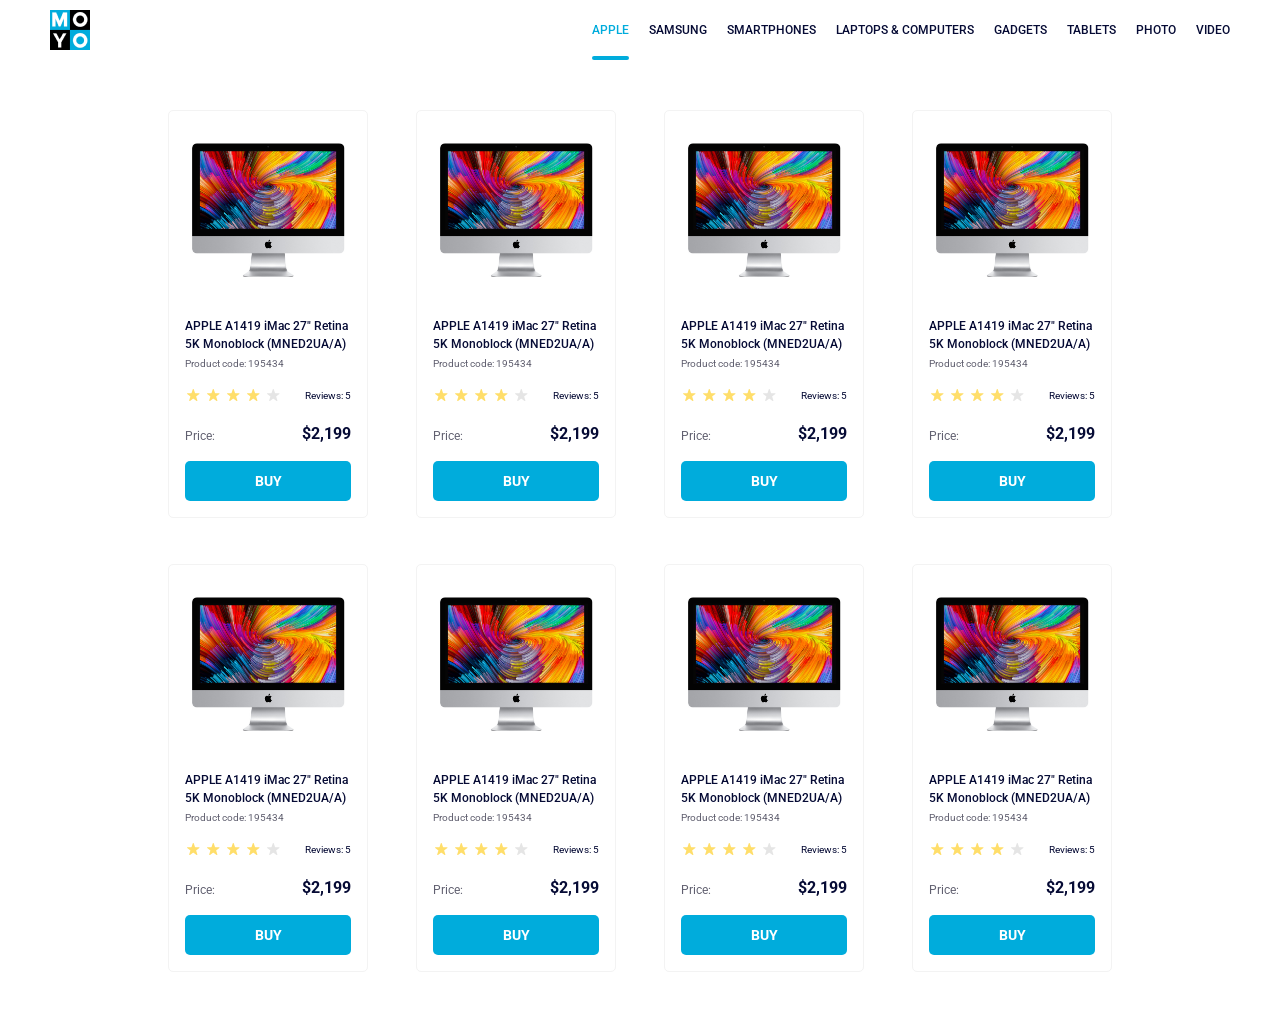
<file: index.html>
<!doctype html><html lang="en"><head><meta charset="utf-8"><meta name="viewport" content="width=device-width, initial-scale=1.0"><title>Catalog</title><link rel="preconnect" href="https://fonts.gstatic.com"><link href="https://fonts.googleapis.com/css2?family=Roboto:wght@400;500;700&display=swap" rel="stylesheet"><link rel="stylesheet" href="index.d8e5ff35.css"></head><body> <header class="header"> <a href="#image" class="header__image"> <img src="logo.eddae0ff.png" class="header__logo" alt="MOYO-logo"> </a> <nav class="nav"> <ul class="nav__list"> <li class="nav__item"> <a class="is-active nav__link" href="#apple"> Apple </a> </li> <li class="nav__item"> <a class="nav__link" href="#samsung"> Samsung </a> </li> <li class="nav__item"> <a class="nav__link" href="#smartphones"> Smartphones </a> </li> <li class="nav__item"> <a class="nav__link" href="#laptops&computers" data-qa="nav-hover"> Laptops & Computers </a> </li> <li class="nav__item"> <a class="nav__link" href="#gadgets"> Gadgets </a> </li> <li class="nav__item"> <a class="nav__link" href="#tablets"> Tablets </a> </li> <li class="nav__item"> <a class="nav__link" href="#photo"> Photo </a> </li> <li class="nav__item"> <a class="nav__link" href="#video"> Video </a> </li> </ul> </nav> </header> <main class="container"> <section class="card" data-qa="card"> <div class="card__image"> <img src="imac.202c52ff.jpeg" class="card__image" alt="iMac"> </div> <p class="card__title"> APPLE A1419 iMac 27" Retina 5K Monoblock (MNED2UA/A) </p> <p class="card__code">Product code: 195434</p> <div class="card__rate"> <section class="stars stars--4"> <div class="stars__star"></div> <div class="stars__star"></div> <div class="stars__star"></div> <div class="stars__star"></div> <div class="stars__star"></div> </section> <section class="card__reviews">Reviews: 5</section> </div> <div class="card__price"> <p class="card__price-price">Price:</p> <p class="card__price-value">$2,199</p> </div> <a href="#" class="card__button" data-qa="card-hover"> Buy </a> </section> <section class="card"> <div class="card__image"> <img src="imac.202c52ff.jpeg" class="card__image" alt="iMac"> </div> <p class="card__title"> APPLE A1419 iMac 27" Retina 5K Monoblock (MNED2UA/A) </p> <p class="card__code">Product code: 195434</p> <div class="card__rate"> <section class="stars stars--4"> <div class="stars__star"></div> <div class="stars__star"></div> <div class="stars__star"></div> <div class="stars__star"></div> <div class="stars__star"></div> </section> <section class="card__reviews">Reviews: 5</section> </div> <div class="card__price"> <p class="card__price-price">Price:</p> <p class="card__price-value">$2,199</p> </div> <a href="#" class="card__button"> Buy </a> </section> <section class="card"> <div class="card__image"> <img src="imac.202c52ff.jpeg" class="card__image" alt="iMac"> </div> <p class="card__title"> APPLE A1419 iMac 27" Retina 5K Monoblock (MNED2UA/A) </p> <p class="card__code">Product code: 195434</p> <div class="card__rate"> <section class="stars stars--4"> <div class="stars__star"></div> <div class="stars__star"></div> <div class="stars__star"></div> <div class="stars__star"></div> <div class="stars__star"></div> </section> <section class="card__reviews">Reviews: 5</section> </div> <div class="card__price"> <p class="card__price-price">Price:</p> <p class="card__price-value">$2,199</p> </div> <a href="#" class="card__button"> Buy </a> </section> <section class="card"> <div class="card__image"> <img src="imac.202c52ff.jpeg" class="card__image" alt="iMac"> </div> <p class="card__title"> APPLE A1419 iMac 27" Retina 5K Monoblock (MNED2UA/A) </p> <p class="card__code">Product code: 195434</p> <div class="card__rate"> <section class="stars stars--4"> <div class="stars__star"></div> <div class="stars__star"></div> <div class="stars__star"></div> <div class="stars__star"></div> <div class="stars__star"></div> </section> <section class="card__reviews">Reviews: 5</section> </div> <div class="card__price"> <p class="card__price-price">Price:</p> <p class="card__price-value">$2,199</p> </div> <a href="#" class="card__button"> Buy </a> </section> <section class="card"> <div class="card__image"> <img src="imac.202c52ff.jpeg" class="card__image" alt="iMac"> </div> <p class="card__title"> APPLE A1419 iMac 27" Retina 5K Monoblock (MNED2UA/A) </p> <p class="card__code">Product code: 195434</p> <div class="card__rate"> <section class="stars stars--4"> <div class="stars__star"></div> <div class="stars__star"></div> <div class="stars__star"></div> <div class="stars__star"></div> <div class="stars__star"></div> </section> <section class="card__reviews">Reviews: 5</section> </div> <div class="card__price"> <p class="card__price-price">Price:</p> <p class="card__price-value">$2,199</p> </div> <a href="#" class="card__button"> Buy </a> </section> <section class="card"> <div class="card__image"> <img src="imac.202c52ff.jpeg" class="card__image" alt="iMac"> </div> <p class="card__title"> APPLE A1419 iMac 27" Retina 5K Monoblock (MNED2UA/A) </p> <p class="card__code">Product code: 195434</p> <div class="card__rate"> <section class="stars stars--4"> <div class="stars__star"></div> <div class="stars__star"></div> <div class="stars__star"></div> <div class="stars__star"></div> <div class="stars__star"></div> </section> <section class="card__reviews">Reviews: 5</section> </div> <div class="card__price"> <p class="card__price-price">Price:</p> <p class="card__price-value">$2,199</p> </div> <a href="#" class="card__button"> Buy </a> </section> <section class="card"> <div class="card__image"> <img src="imac.202c52ff.jpeg" class="card__image" alt="iMac"> </div> <p class="card__title"> APPLE A1419 iMac 27" Retina 5K Monoblock (MNED2UA/A) </p> <p class="card__code">Product code: 195434</p> <div class="card__rate"> <section class="stars stars--4"> <div class="stars__star"></div> <div class="stars__star"></div> <div class="stars__star"></div> <div class="stars__star"></div> <div class="stars__star"></div> </section> <section class="card__reviews">Reviews: 5</section> </div> <div class="card__price"> <p class="card__price-price">Price:</p> <p class="card__price-value">$2,199</p> </div> <a href="#" class="card__button"> Buy </a> </section> <section class="card"> <div class="card__image"> <img src="imac.202c52ff.jpeg" class="card__image" alt="iMac"> </div> <p class="card__title"> APPLE A1419 iMac 27" Retina 5K Monoblock (MNED2UA/A) </p> <p class="card__code">Product code: 195434</p> <div class="card__rate"> <section class="stars stars--4"> <div class="stars__star"></div> <div class="stars__star"></div> <div class="stars__star"></div> <div class="stars__star"></div> <div class="stars__star"></div> </section> <section class="card__reviews">Reviews: 5</section> </div> <div class="card__price"> <p class="card__price-price">Price:</p> <p class="card__price-value">$2,199</p> </div> <a href="#" class="card__button"> Buy </a> </section> </main> </body></html>
</file>
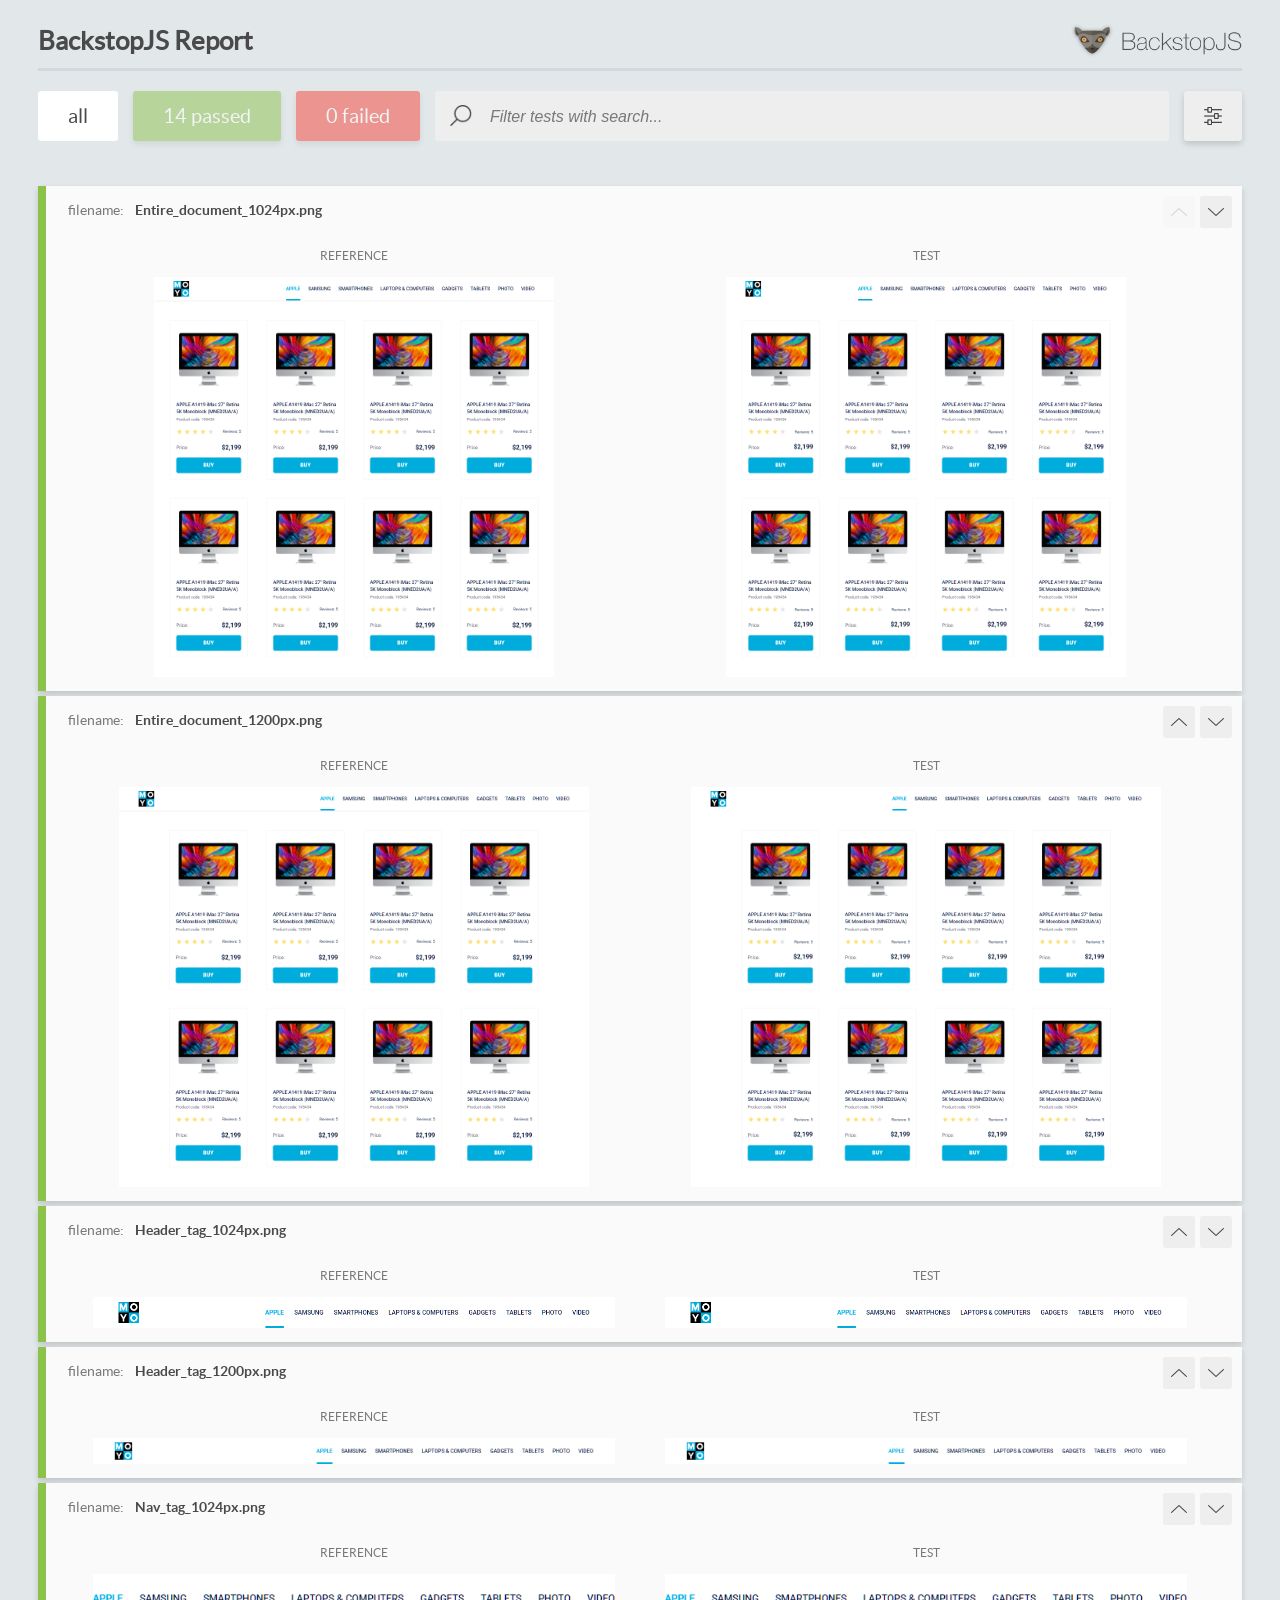
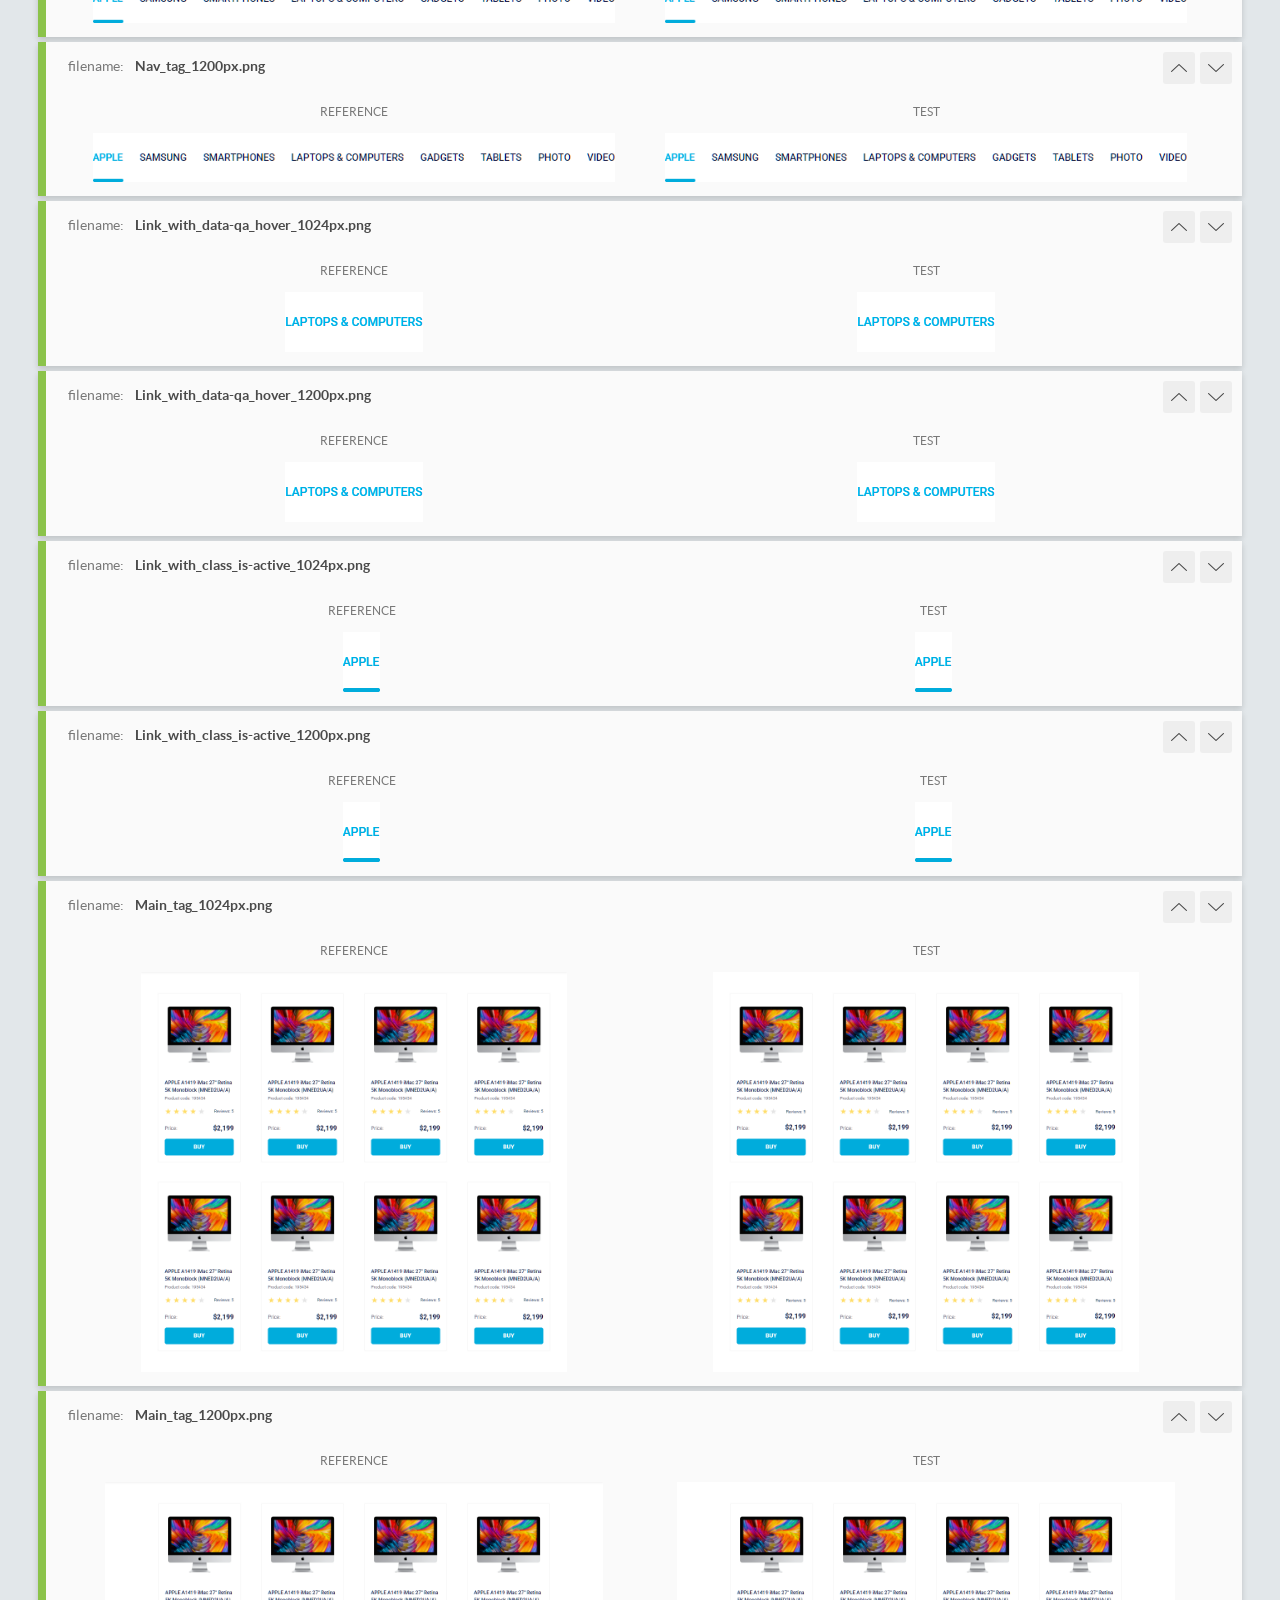
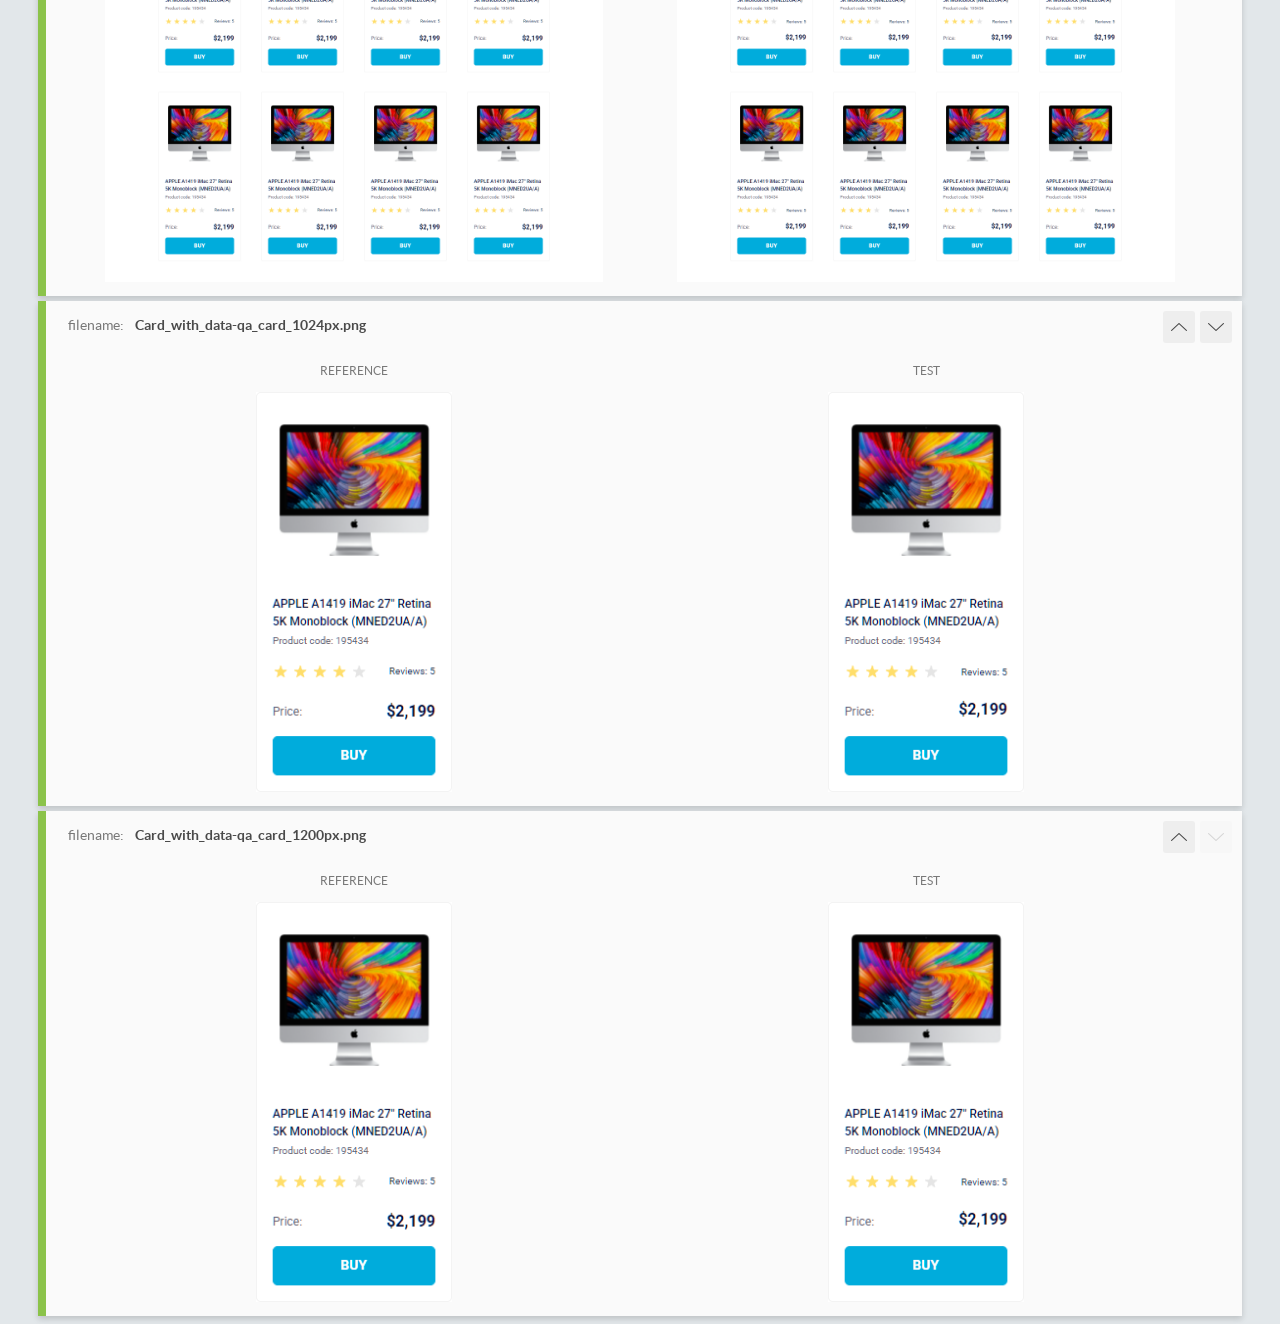
<file: report/html_report/index.html>
<!DOCTYPE html>
<html>
  <head>
    <meta charset="utf-8">
    <!-- Disable Cache -->
    <meta http-equiv="Cache-Control" content="no-cache, no-store, must-revalidate">
    <meta http-equiv="Pragma" content="no-cache">
    <meta http-equiv="Expires" content="0">

    <title>BackstopJS Report</title>

    <style>
      @font-face {
          font-family: 'latoregular';
          src: url('./assets/fonts/lato-regular-webfont.woff2') format('woff2'),
              url('./assets/fonts/lato-regular-webfont.woff') format('woff');
          font-weight: 400;
          font-style: normal;
      }
      @font-face {
          font-family: 'latobold';
          src: url('./assets/fonts/lato-bold-webfont.woff2') format('woff2'),
              url('./assets/fonts/lato-bold-webfont.woff') format('woff');
          font-weight: 700;
          font-style: normal;
      }

      .ReactModal__Body--open {
          overflow: hidden;
      }
      .ReactModal__Body--open .header {
        display: none;
      }

    </style>
  </head>
  <body style="background-color: #E2E7EA">
    <div id="root">

    </div>
    <script>
      function report (report) { // eslint-disable-line no-unused-vars
        window.tests = report;
      }
    </script>
    <script src="config.js"></script>
    <script src="index_bundle.js"></script>
  </body>
</html>
</file>
<file: index.d8e5ff35.css>
.header{text-transform:uppercase;box-sizing:border-box;flex-direction:row;justify-content:space-between;align-items:center;width:100%;margin:0;padding:0 50px;display:flex}.header__image{justify-content:center;align-items:center;display:flex}.header__logo{width:40px;height:40px}.nav__list{justify-content:space-between;margin:0;padding:0;list-style:none;display:flex}.nav__link{color:#060b35;align-items:center;line-height:60px;text-decoration:none;display:flex;position:relative}.nav__link.is-active,.nav__link:hover{color:#00acdc}.nav__link.is-active:after{content:"";background-color:#00acdc;border-radius:8px;width:100%;height:4px;display:flex;position:absolute;bottom:0}.nav__item{margin-left:20px}.nav__item:first-child{margin-left:0}.container{grid-template-columns:200px;justify-content:center;gap:46px 48px;padding:50px 40px;display:grid}@media (width>=488px){.container{grid-template-columns:repeat(2,200px)}}@media (width>=768px){.container{grid-template-columns:repeat(3,200px)}}@media (width>=1024px){.container{grid-template-columns:repeat(4,200px)}}.card{box-sizing:border-box;background-color:#fff;border:1px solid #f3f3f3;border-radius:5px;flex-direction:column;justify-content:center;align-items:center;width:200px;padding:32px 16px 16px;transition:all .3s;display:flex}.card__image{width:160px;height:134px;margin:0 0 40px;display:block}.card__title{color:#060b35;margin:0 0 4px;font-size:12px;font-weight:500;line-height:18px}.card__code{letter-spacing:0%;color:#616070;width:100%;margin:0 0 16px;font-size:10px;font-weight:400;line-height:14px}.card__rate{flex-direction:row;justify-content:space-between;width:100%;height:16px;margin:0 0 24px;display:flex}.card__reviews{color:#060b35;justify-content:flex-end;align-items:flex-end;width:100%;font-size:10px;font-weight:400;line-height:14px;display:flex}.card__price{flex-direction:row;justify-content:space-between;width:100%;height:18px;margin:0 0 16px;display:flex}.card__price-price{color:#616070;justify-content:flex-start;align-items:flex-end;margin:0;font-size:12px;font-weight:400;line-height:18px}.card__price-value{color:#060b35;justify-content:flex-end;align-items:flex-end;margin-left:0;font-size:16px;font-weight:700;line-height:18px;display:flex}.card__button{text-transform:uppercase;color:#fff;box-sizing:border-box;background-color:#00acdc;border-radius:5px;justify-content:center;align-items:center;width:100%;height:40px;margin:0;font-size:14px;font-weight:700;line-height:16px;text-decoration:none;display:flex}.card__button:hover{color:#00acdc;background-color:#fff;border:1px solid #00acdc}.card:hover{transform:scale(1.2)}.card:hover .card__title{color:#34568b}.stars{display:flex}.stars__star{background-image:url(star.822d561e.svg);background-position:50%;background-repeat:no-repeat;width:16px;height:16px;margin-right:4px}.stars--1 .stars__star:nth-child(-n+1),.stars--2 .stars__star:nth-child(-n+2),.stars--3 .stars__star:nth-child(-n+3),.stars--4 .stars__star:nth-child(-n+4),.stars--5 .stars__star:nth-child(-n+5){background-image:url(star-active.edda4c43.svg)}body{box-sizing:border-box;margin:0;font-family:Roboto,sans-serif;font-size:12px;font-weight:500}
/*# sourceMappingURL=index.d8e5ff35.css.map */
</file>
